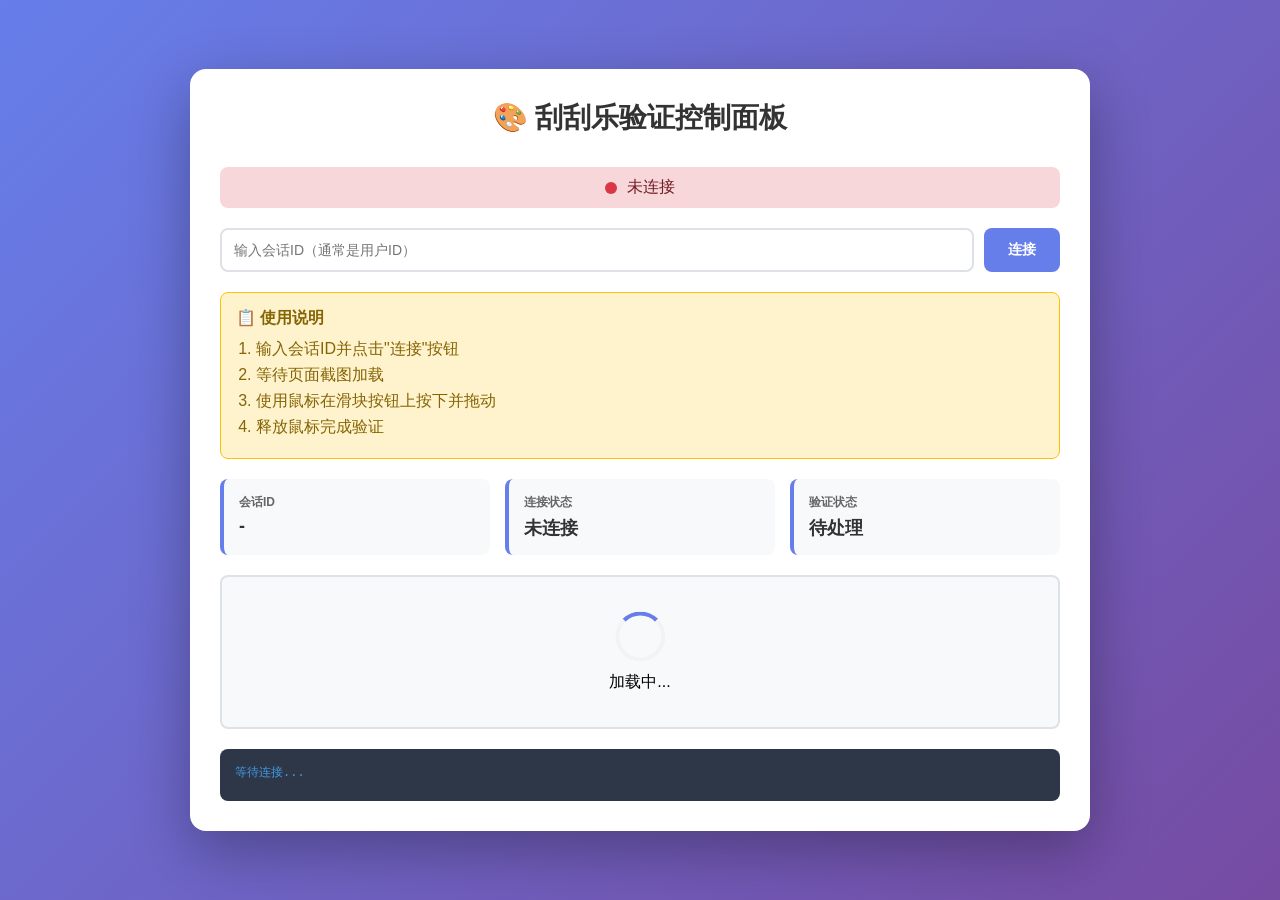
<file: captcha_control.html>
<!DOCTYPE html>
<html lang="zh-CN">
<head>
    <meta charset="UTF-8">
    <meta name="viewport" content="width=device-width, initial-scale=1.0">
    <title>刮刮乐验证控制面板</title>
    <style>
        * {
            margin: 0;
            padding: 0;
            box-sizing: border-box;
        }

        body {
            font-family: -apple-system, BlinkMacSystemFont, "Segoe UI", Roboto, "Helvetica Neue", Arial, sans-serif;
            background: linear-gradient(135deg, #667eea 0%, #764ba2 100%);
            min-height: 100vh;
            display: flex;
            justify-content: center;
            align-items: center;
            padding: 20px;
        }

        .container {
            background: white;
            border-radius: 16px;
            box-shadow: 0 20px 60px rgba(0, 0, 0, 0.3);
            padding: 30px;
            max-width: 900px;
            width: 100%;
        }

        .header {
            text-align: center;
            margin-bottom: 30px;
        }

        .header h1 {
            color: #333;
            font-size: 28px;
            margin-bottom: 10px;
        }

        .status {
            display: flex;
            align-items: center;
            justify-content: center;
            gap: 10px;
            padding: 10px;
            border-radius: 8px;
            margin-bottom: 20px;
        }

        .status.connected {
            background: #d4edda;
            color: #155724;
        }

        .status.disconnected {
            background: #f8d7da;
            color: #721c24;
        }

        .status.completed {
            background: #d1ecf1;
            color: #0c5460;
        }

        .status-indicator {
            width: 12px;
            height: 12px;
            border-radius: 50%;
            animation: pulse 2s infinite;
        }

        .status.connected .status-indicator {
            background: #28a745;
        }

        .status.disconnected .status-indicator {
            background: #dc3545;
        }

        .status.completed .status-indicator {
            background: #17a2b8;
        }

        @keyframes pulse {
            0%, 100% { opacity: 1; }
            50% { opacity: 0.5; }
        }

        .canvas-container {
            position: relative;
            background: #f8f9fa;
            border: 2px solid #dee2e6;
            border-radius: 8px;
            overflow: hidden;
            margin-bottom: 20px;
            max-height: 600px;
            display: flex;
            justify-content: center;
            align-items: center;
        }

        #captchaCanvas {
            max-width: 100%;
            display: block;
            cursor: crosshair;
        }

        .loading {
            position: absolute;
            top: 50%;
            left: 50%;
            transform: translate(-50%, -50%);
            text-align: center;
        }

        .spinner {
            border: 4px solid #f3f3f3;
            border-top: 4px solid #667eea;
            border-radius: 50%;
            width: 50px;
            height: 50px;
            animation: spin 1s linear infinite;
            margin: 0 auto 10px;
        }

        @keyframes spin {
            0% { transform: rotate(0deg); }
            100% { transform: rotate(360deg); }
        }

        .info-panel {
            display: grid;
            grid-template-columns: repeat(auto-fit, minmax(200px, 1fr));
            gap: 15px;
            margin-bottom: 20px;
        }

        .info-card {
            background: #f8f9fa;
            padding: 15px;
            border-radius: 8px;
            border-left: 4px solid #667eea;
        }

        .info-card h3 {
            color: #666;
            font-size: 12px;
            text-transform: uppercase;
            margin-bottom: 5px;
        }

        .info-card p {
            color: #333;
            font-size: 18px;
            font-weight: bold;
        }

        .instructions {
            background: #fff3cd;
            border: 1px solid #ffc107;
            border-radius: 8px;
            padding: 15px;
            margin-bottom: 20px;
        }

        .instructions h3 {
            color: #856404;
            margin-bottom: 10px;
            font-size: 16px;
        }

        .instructions ol {
            margin-left: 20px;
            color: #856404;
        }

        .instructions li {
            margin-bottom: 5px;
        }

        .session-input {
            display: flex;
            gap: 10px;
            margin-bottom: 20px;
        }

        .session-input input {
            flex: 1;
            padding: 12px;
            border: 2px solid #dee2e6;
            border-radius: 8px;
            font-size: 14px;
        }

        .session-input button {
            padding: 12px 24px;
            background: #667eea;
            color: white;
            border: none;
            border-radius: 8px;
            font-size: 14px;
            font-weight: bold;
            cursor: pointer;
            transition: background 0.3s;
        }

        .session-input button:hover {
            background: #5568d3;
        }

        .session-input button:disabled {
            background: #ccc;
            cursor: not-allowed;
        }

        .log {
            background: #2d3748;
            color: #a0aec0;
            border-radius: 8px;
            padding: 15px;
            max-height: 200px;
            overflow-y: auto;
            font-family: 'Courier New', monospace;
            font-size: 12px;
        }

        .log-entry {
            margin-bottom: 5px;
        }

        .log-entry.success {
            color: #48bb78;
        }

        .log-entry.error {
            color: #f56565;
        }

        .log-entry.info {
            color: #4299e1;
        }
    </style>
</head>
<body>
    <div class="container">
        <div class="header">
            <h1>🎨 刮刮乐验证控制面板</h1>
        </div>

        <div id="status" class="status disconnected">
            <div class="status-indicator"></div>
            <span id="statusText">未连接</span>
        </div>

        <div class="session-input">
            <input type="text" id="sessionIdInput" placeholder="输入会话ID（通常是用户ID）" />
            <button id="connectBtn" onclick="connectSession()">连接</button>
        </div>

        <div class="instructions">
            <h3>📋 使用说明</h3>
            <ol>
                <li>输入会话ID并点击"连接"按钮</li>
                <li>等待页面截图加载</li>
                <li>使用鼠标在滑块按钮上按下并拖动</li>
                <li>释放鼠标完成验证</li>
            </ol>
        </div>

        <div class="info-panel">
            <div class="info-card">
                <h3>会话ID</h3>
                <p id="sessionIdDisplay">-</p>
            </div>
            <div class="info-card">
                <h3>连接状态</h3>
                <p id="connectionStatus">未连接</p>
            </div>
            <div class="info-card">
                <h3>验证状态</h3>
                <p id="verificationStatus">待处理</p>
            </div>
        </div>

        <div class="canvas-container" id="canvasContainer">
            <div class="loading" id="loading">
                <div class="spinner"></div>
                <p>加载中...</p>
            </div>
            <canvas id="captchaCanvas"></canvas>
        </div>

        <div class="log" id="log">
            <div class="log-entry info">等待连接...</div>
        </div>
    </div>

    <script>
        let ws = null;
        let currentSessionId = null;
        let canvas = null;
        let ctx = null;
        let isMouseDown = false;
        let lastMoveTime = 0;
        let moveThrottle = 5; // 节流：每10ms最多发送一次（极致流畅）
        let captchaOffset = {x: 0, y: 0}; // 滑块区域在页面中的偏移量

        // 初始化
        document.addEventListener('DOMContentLoaded', () => {
            canvas = document.getElementById('captchaCanvas');
            ctx = canvas.getContext('2d');

            // 检查是否为嵌入模式（从URL参数或iframe检测）
            const urlParams = new URLSearchParams(window.location.search);
            const isEmbed = urlParams.get('embed') === '1' || window.self !== window.top;
            
            if (isEmbed) {
                // 隐藏不必要的元素
                document.querySelector('.header').style.display = 'none';
                document.querySelector('.session-input').style.display = 'none';
                document.querySelector('.instructions').style.display = 'none';
                document.querySelector('.info-panel').style.display = 'none';
                document.querySelector('.log').style.display = 'none';
                document.getElementById('status').style.display = 'none';
                
                // 调整容器样式
                document.querySelector('.container').style.padding = '0';
                document.querySelector('.container').style.boxShadow = 'none';
                document.querySelector('.container').style.background = 'transparent';
                document.body.style.padding = '0';
            }

            // 检查是否有预设的会话ID
            if (window.INITIAL_SESSION_ID) {
                document.getElementById('sessionIdInput').value = window.INITIAL_SESSION_ID;
                connectSession();
            }

            // 鼠标事件
            canvas.addEventListener('mousedown', handleMouseDown);
            canvas.addEventListener('mousemove', handleMouseMove);
            canvas.addEventListener('mouseup', handleMouseUp);
            canvas.addEventListener('mouseleave', handleMouseUp);
        });

        function log(message, type = 'info') {
            const logEl = document.getElementById('log');
            const entry = document.createElement('div');
            entry.className = `log-entry ${type}`;
            const timestamp = new Date().toLocaleTimeString();
            entry.textContent = `[${timestamp}] ${message}`;
            logEl.appendChild(entry);
            logEl.scrollTop = logEl.scrollHeight;
        }

        function updateStatus(status, text) {
            const statusEl = document.getElementById('status');
            const statusTextEl = document.getElementById('statusText');
            
            statusEl.className = `status ${status}`;
            statusTextEl.textContent = text;
            
            document.getElementById('connectionStatus').textContent = text;
        }

        async function connectSession() {
            const sessionId = document.getElementById('sessionIdInput').value.trim();
            
            if (!sessionId) {
                alert('请输入会话ID');
                return;
            }

            currentSessionId = sessionId;
            document.getElementById('sessionIdDisplay').textContent = sessionId;
            document.getElementById('connectBtn').disabled = true;

            log(`正在连接会话: ${sessionId}`, 'info');

            try {
                // 建立 WebSocket 连接（携带会话访问令牌，避免未授权访问）
                const sessionToken = window.INITIAL_SESSION_TOKEN || new URLSearchParams(window.location.search).get('token') || '';
                const wsScheme = window.location.protocol === 'https:' ? 'wss' : 'ws';
                const tokenQuery = sessionToken ? `?token=${encodeURIComponent(sessionToken)}` : '';
                const wsUrl = `${wsScheme}://${window.location.host}/api/captcha/ws/${encodeURIComponent(sessionId)}${tokenQuery}`;
                log(`WebSocket URL: ${wsUrl}`, 'info');
                
                ws = new WebSocket(wsUrl);

                ws.onopen = () => {
                    log('WebSocket 连接成功', 'success');
                    updateStatus('connected', '已连接');
                };

                ws.onmessage = async (event) => {
                    const data = JSON.parse(event.data);
                    handleWebSocketMessage(data);
                };

                ws.onerror = (error) => {
                    log(`WebSocket 错误: ${error}`, 'error');
                    updateStatus('disconnected', '连接错误');
                    document.getElementById('connectBtn').disabled = false;
                };

                ws.onclose = () => {
                    log('WebSocket 连接关闭', 'info');
                    updateStatus('disconnected', '连接已关闭');
                    document.getElementById('connectBtn').disabled = false;
                };

            } catch (error) {
                log(`连接失败: ${error}`, 'error');
                updateStatus('disconnected', '连接失败');
                document.getElementById('connectBtn').disabled = false;
            }
        }

        function handleWebSocketMessage(data) {
            const type = data.type;

            if (type === 'session_info') {
                log('收到会话信息', 'success');
                
                // 保存验证码容器偏移量
                if (data.captcha_info && data.captcha_info.x !== undefined) {
                    captchaOffset.x = Math.max(0, data.captcha_info.x - 10);
                    captchaOffset.y = Math.max(0, data.captcha_info.y - 10);
                    log(`验证码容器偏移: (${captchaOffset.x}, ${captchaOffset.y})`, 'info');
                    log(`容器大小: ${data.captcha_info.width}x${data.captcha_info.height}`, 'info');
                }
                
                displayScreenshot(data.screenshot);
            }

            else if (type === 'screenshot_update') {
                displayScreenshot(data.screenshot);
                
                // 如果是在等待验证结果时收到截图更新，说明验证失败
                const currentStatus = document.getElementById('verificationStatus').textContent;
                if (currentStatus === '验证中...') {
                    log('⚠️ 验证未通过，请重试', 'error');
                    document.getElementById('verificationStatus').textContent = '待处理';
                }
            }

            else if (type === 'completed') {
                log('✅ 验证成功！', 'success');
                updateStatus('completed', '验证成功');
                document.getElementById('verificationStatus').textContent = '已完成';
                
                // 显示成功提示
                setTimeout(() => {
                    alert('✅ 验证成功！页面即将关闭...');
                    if (ws) {
                        ws.close();
                    }
                }, 500);
            }

            else if (type === 'error') {
                log(`错误: ${data.message}`, 'error');
            }
        }

        function displayScreenshot(base64Image) {
            const img = new Image();
            img.onload = () => {
                // 调整 canvas 大小（只在必要时调整）
                if (canvas.width !== img.width || canvas.height !== img.height) {
                    canvas.width = img.width;
                    canvas.height = img.height;
                }
                
                // 使用 imageSmoothingEnabled 优化渲染
                ctx.imageSmoothingEnabled = true;
                ctx.imageSmoothingQuality = 'low'; // 低质量平滑，提升性能
                
                // 绘制图片
                ctx.drawImage(img, 0, 0);
                
                // 隐藏加载提示
                document.getElementById('loading').style.display = 'none';
                canvas.style.display = 'block';
            };
            // 使用 JPEG 格式（后端已改为 JPEG）
            img.src = `data:image/jpeg;base64,${base64Image}`;
        }

        function handleMouseDown(event) {
            if (!ws || ws.readyState !== WebSocket.OPEN) {
                return;
            }

            isMouseDown = true;
            const coords = getMouseCoords(event);
            
            log(`鼠标按下: (${coords.x}, ${coords.y})`, 'info');
            
            ws.send(JSON.stringify({
                type: 'mouse_event',
                event_type: 'down',
                x: coords.x,
                y: coords.y
            }));
        }

        function handleMouseMove(event) {
            if (!ws || ws.readyState !== WebSocket.OPEN || !isMouseDown) {
                return;
            }

            // 节流：限制发送频率，避免卡顿
            const now = Date.now();
            if (now - lastMoveTime < moveThrottle) {
                return; // 跳过这次事件
            }
            lastMoveTime = now;

            const coords = getMouseCoords(event);
            
            ws.send(JSON.stringify({
                type: 'mouse_event',
                event_type: 'move',
                x: coords.x,
                y: coords.y
            }));
        }

        function handleMouseUp(event) {
            if (!ws || ws.readyState !== WebSocket.OPEN || !isMouseDown) {
                return;
            }

            isMouseDown = false;
            const coords = getMouseCoords(event);
            
            log(`鼠标释放: (${coords.x}, ${coords.y})`, 'info');
            log(`等待验证结果...`, 'info');
            
            // 更新状态显示
            document.getElementById('verificationStatus').textContent = '验证中...';
            
            ws.send(JSON.stringify({
                type: 'mouse_event',
                event_type: 'up',
                x: coords.x,
                y: coords.y
            }));
        }

        function getMouseCoords(event) {
            const rect = canvas.getBoundingClientRect();
            const scaleX = canvas.width / rect.width;
            const scaleY = canvas.height / rect.height;
            
            // 计算canvas上的坐标
            const canvasX = Math.round((event.clientX - rect.left) * scaleX);
            const canvasY = Math.round((event.clientY - rect.top) * scaleY);
            
            // 转换为页面上的实际坐标（加上偏移量）
            return {
                x: canvasX + captchaOffset.x,
                y: canvasY + captchaOffset.y
            };
        }
    </script>
</body>
</html>
</file>
